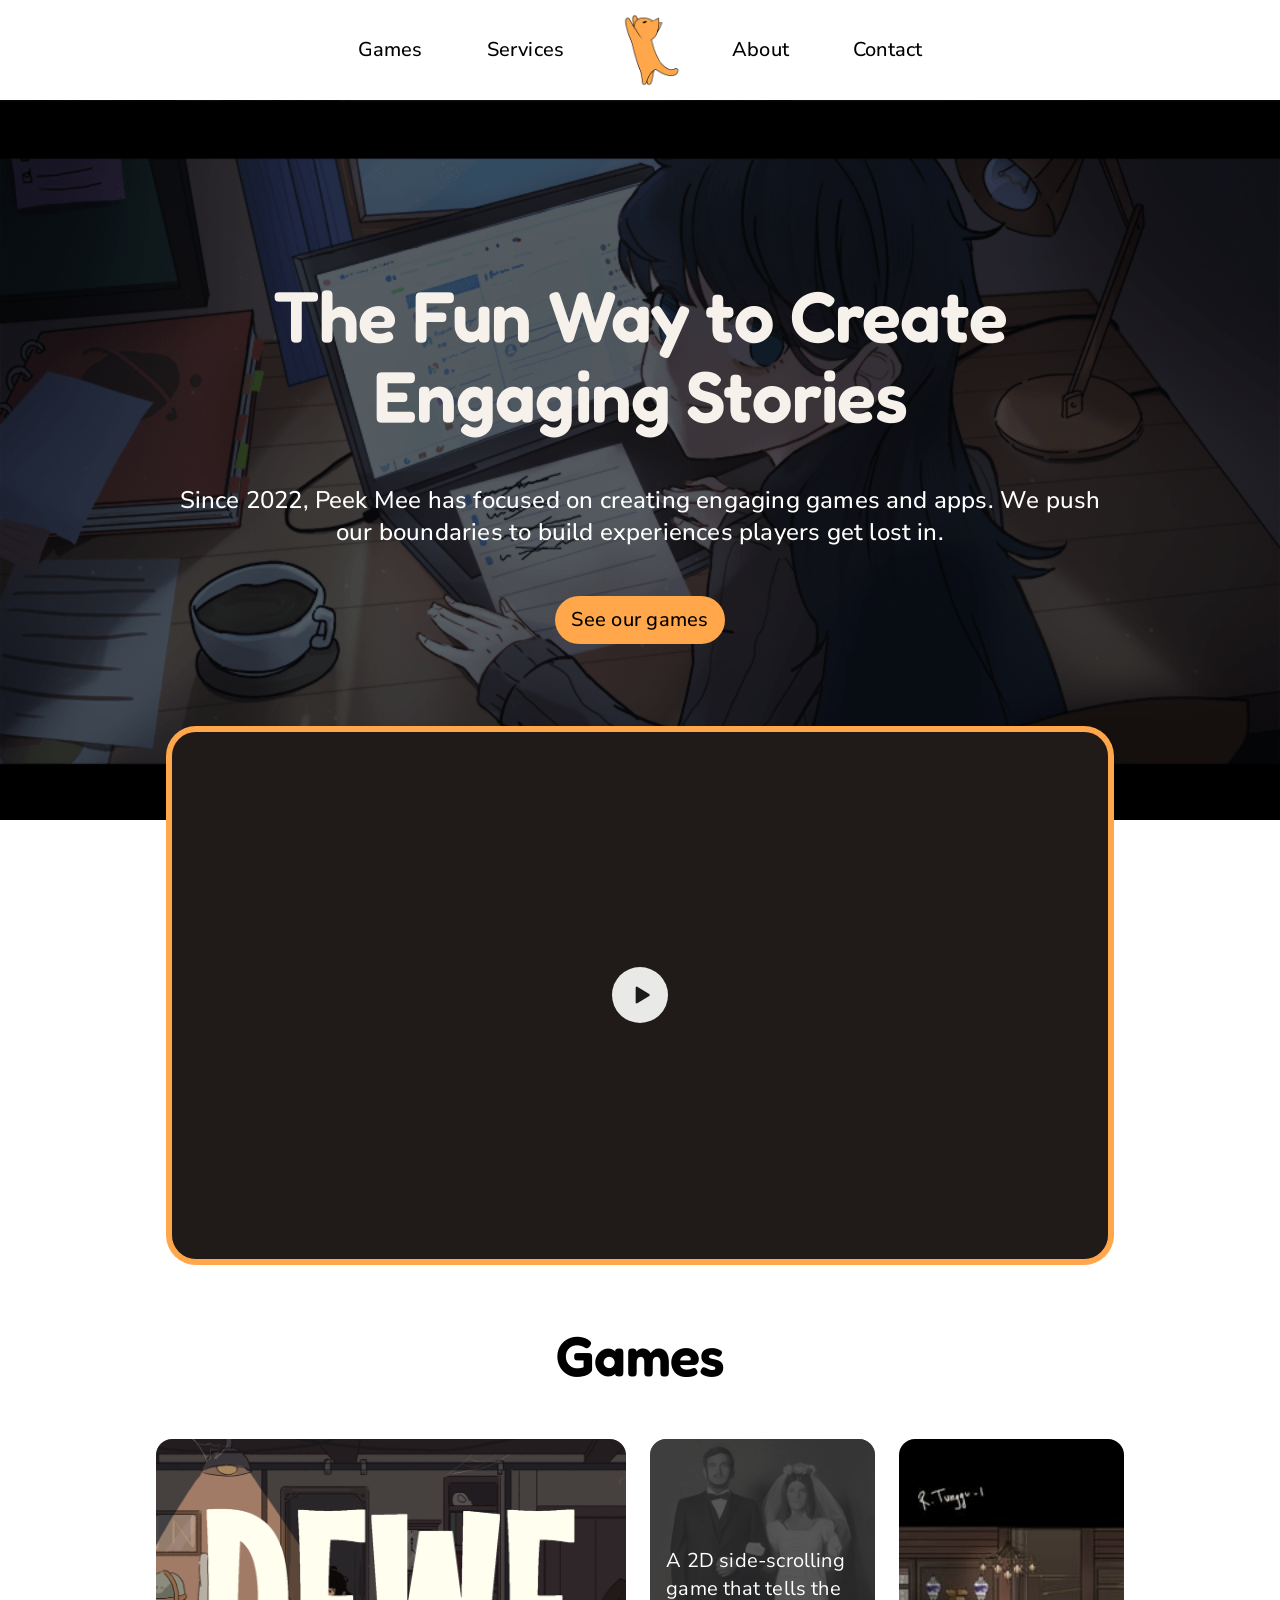
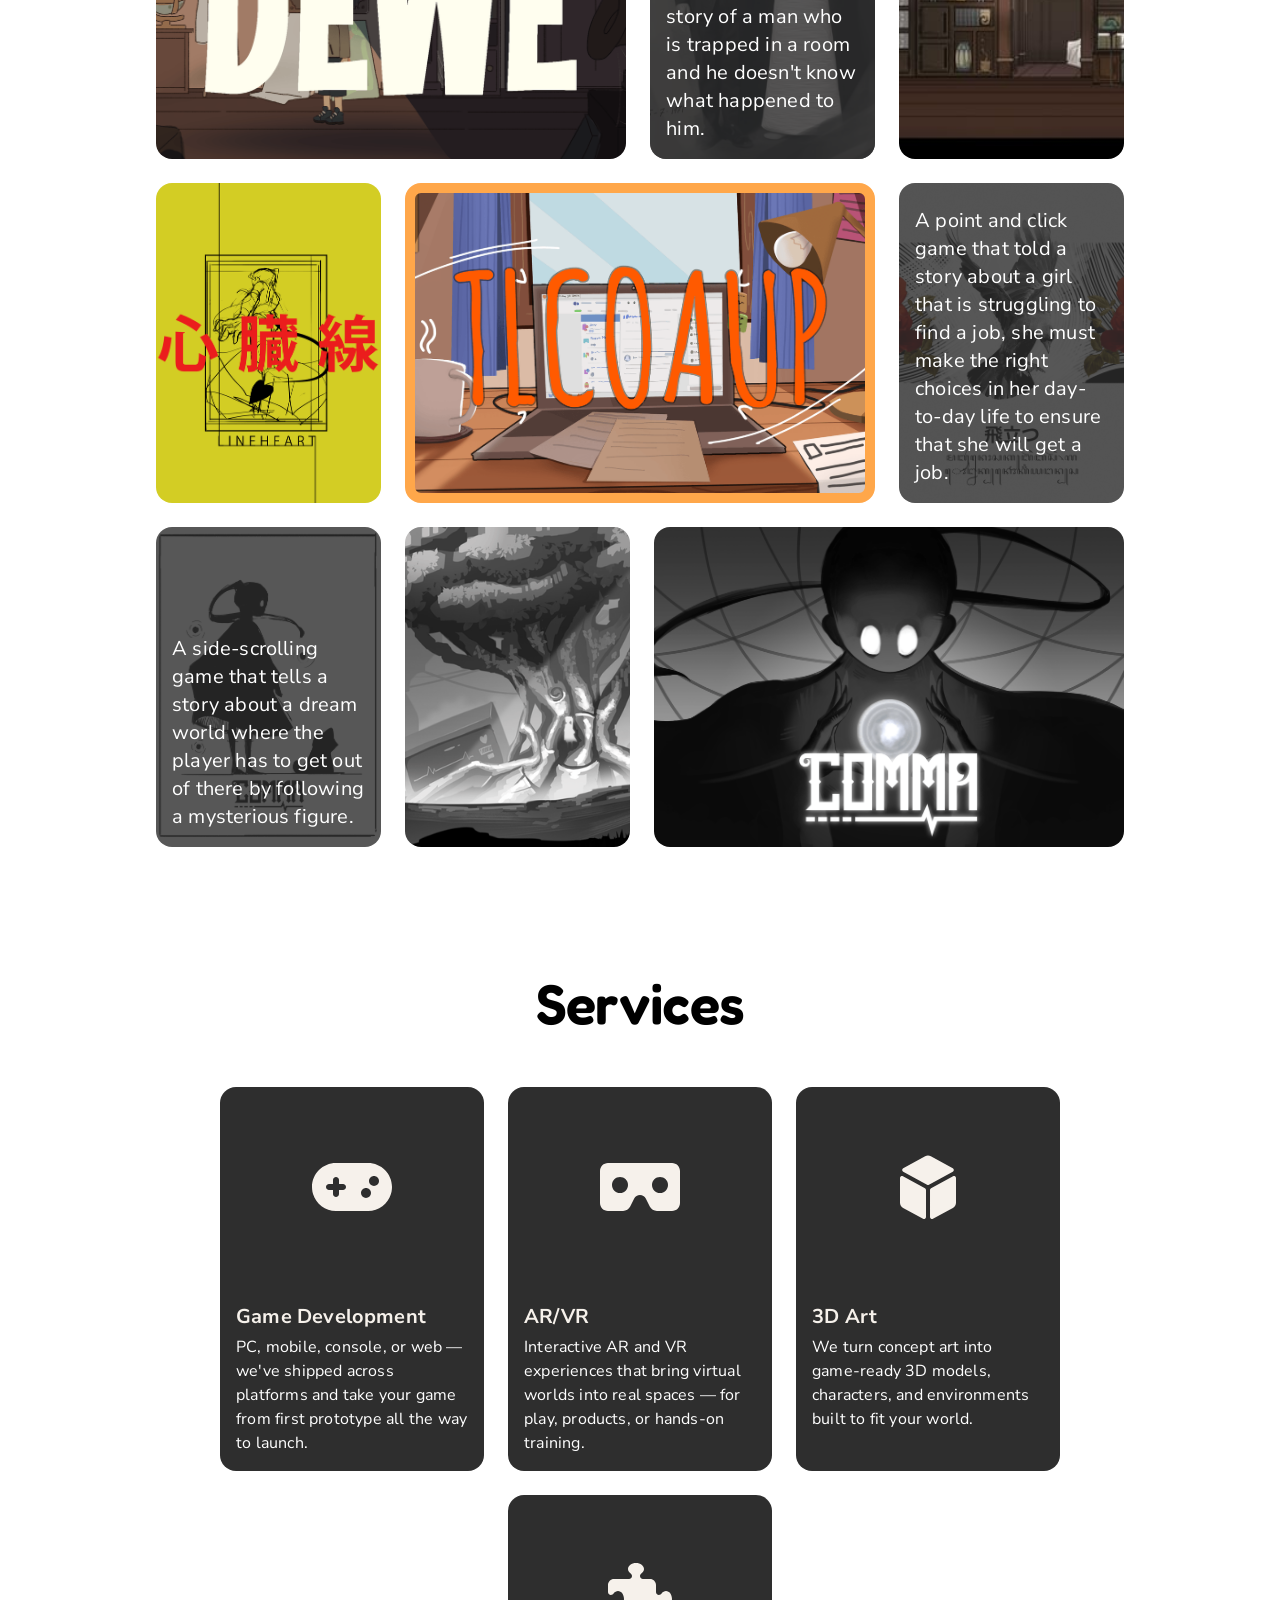
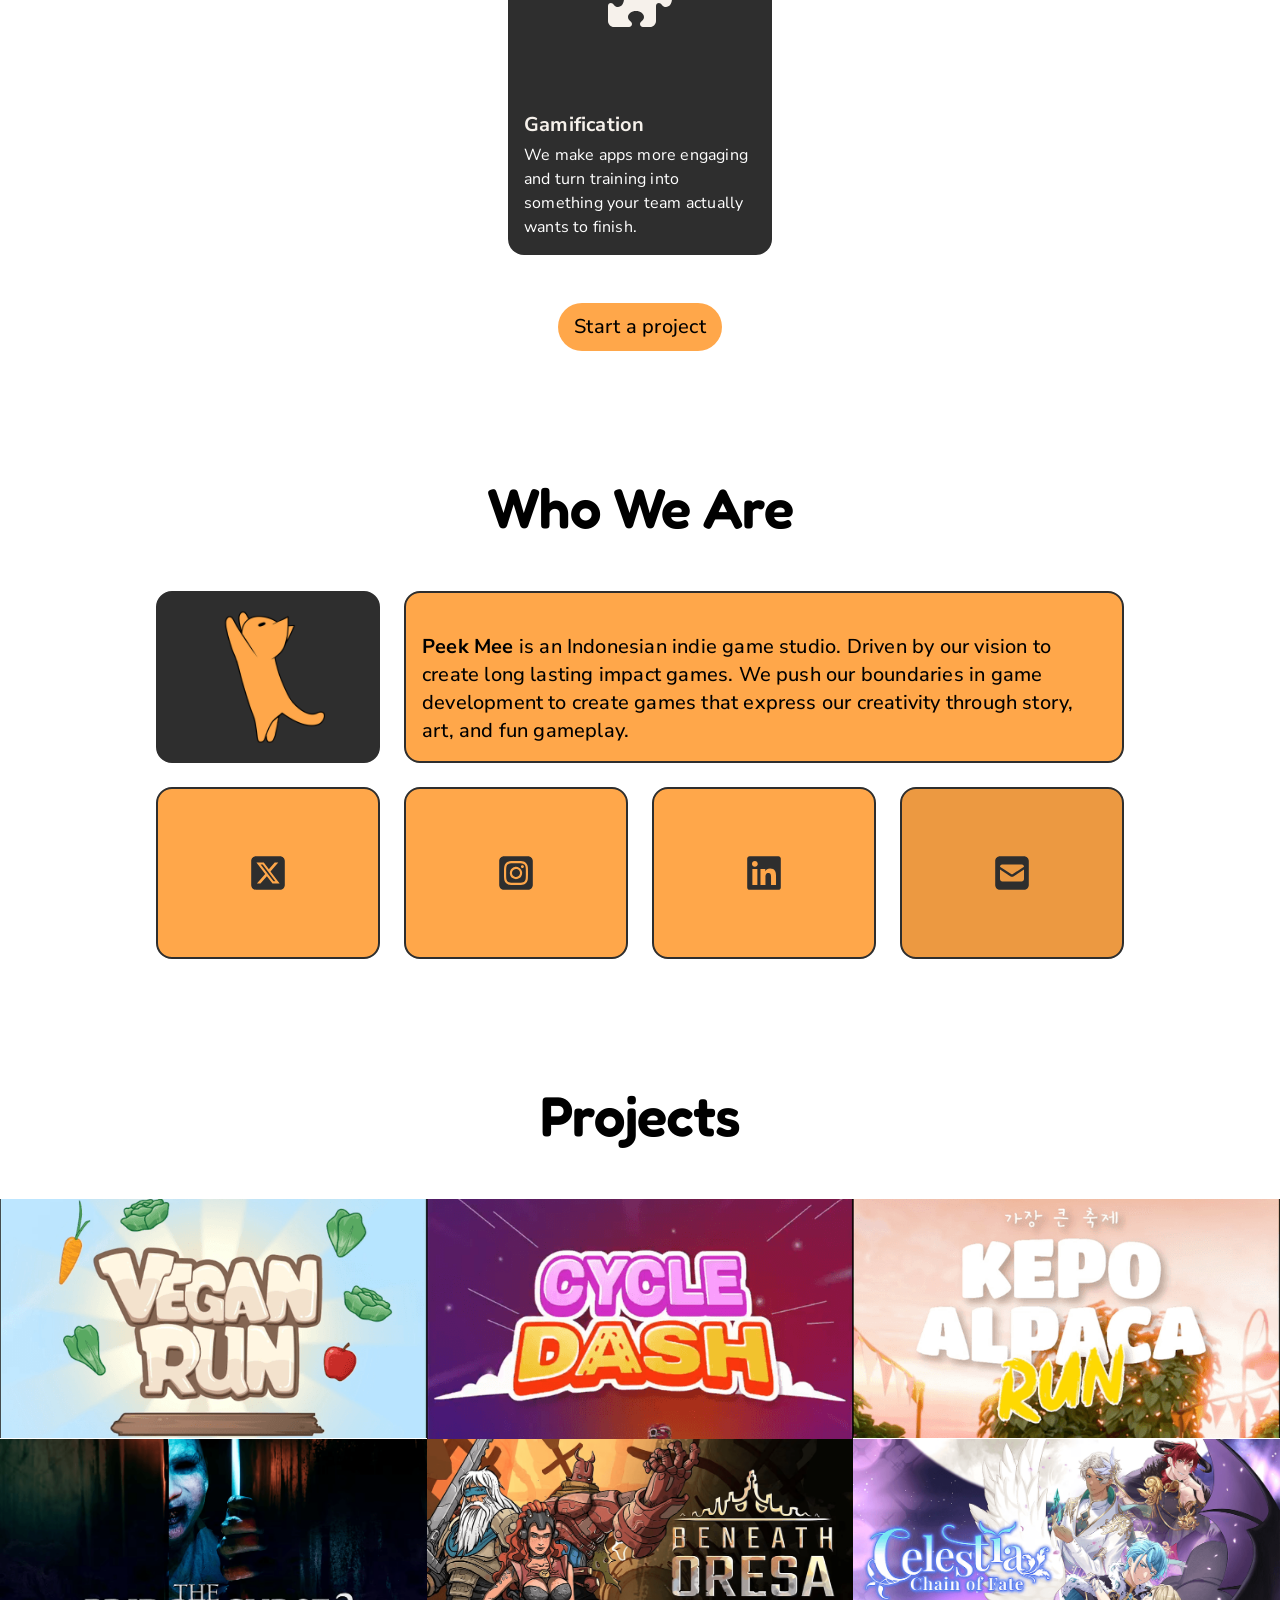
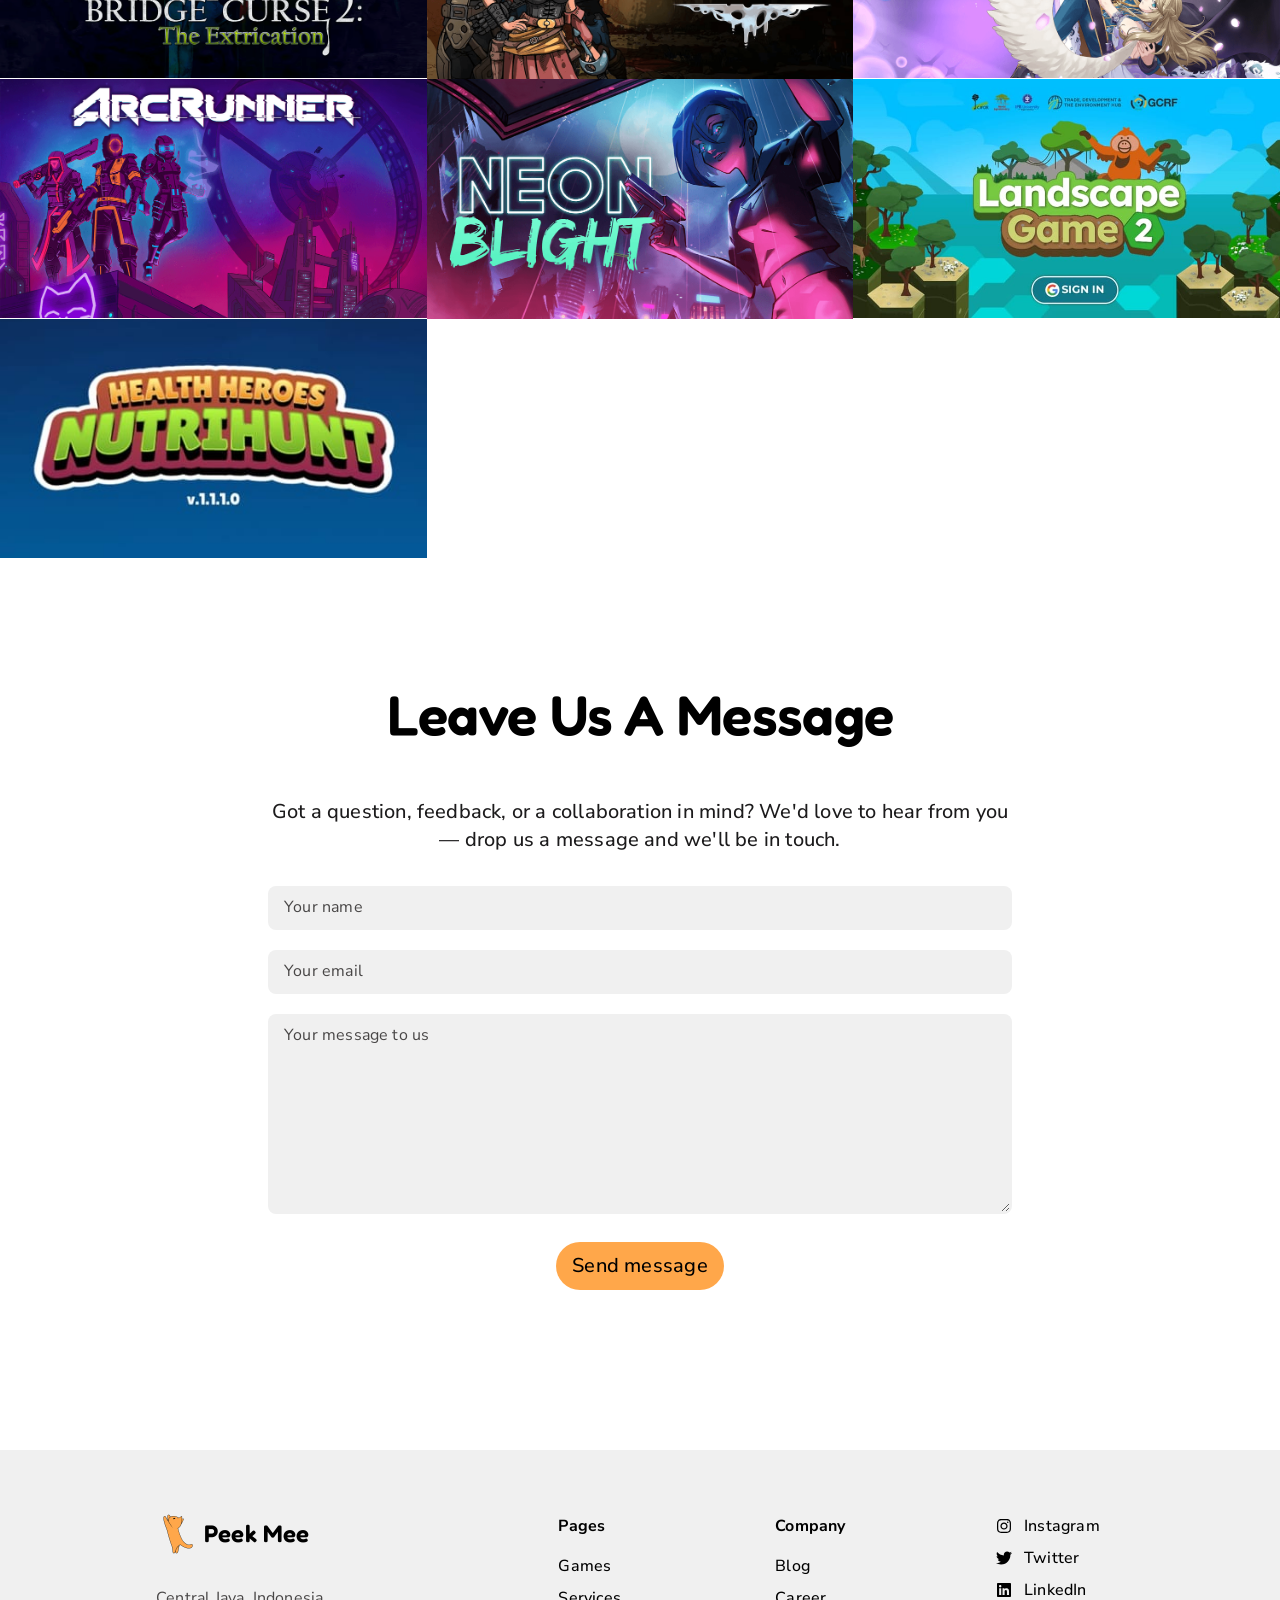
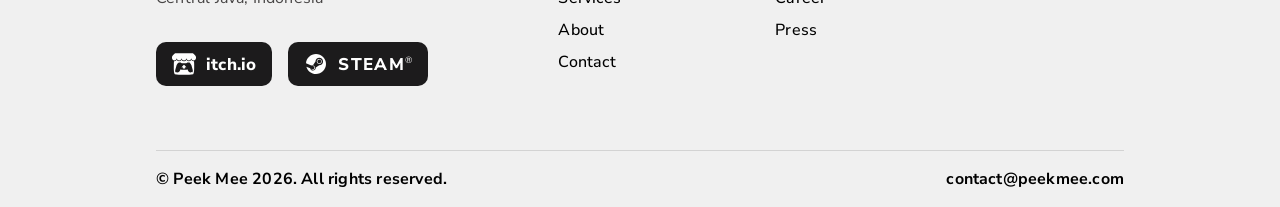
<file: index.html>
<!DOCTYPE html>
<html lang="en">
<head>
  <meta charset="UTF-8" />
  <meta name="viewport" content="width=device-width, initial-scale=1.0" />
  <title>Peek Mee — The Fun Way to Create Engaging Stories</title>
  <meta name="description" content="Peek Mee is an Indonesian indie game studio creating engaging games and apps — game development, AR/VR, 3D art, and gamification." />
  <link rel="icon" href="assets/logo.png" />
  <link rel="preconnect" href="https://fonts.googleapis.com" />
  <link rel="preconnect" href="https://fonts.gstatic.com" crossorigin />
  <link href="https://fonts.googleapis.com/css2?family=Fredoka:wght@400;500;600;700&family=Nunito+Sans:ital,opsz,wght@0,6..12,400;0,6..12,500;0,6..12,600;0,6..12,700&display=swap" rel="stylesheet" />
  <link rel="stylesheet" href="styles.css" />
</head>
<body id="top">

  <!-- ===================== NAV ===================== -->
  <header class="nav">
    <div class="nav__inner">
      <a href="#top" class="nav__logo-mobile" aria-label="Peek Mee home">
        <img src="assets/logo.png" alt="Peek Mee" />
      </a>

      <button class="nav__burger" aria-label="Open menu" aria-expanded="false" aria-controls="nav-menu">
        <span></span><span></span><span></span>
      </button>

      <nav class="nav__menu" id="nav-menu">
        <a href="#games" class="nav__link">Games</a>
        <a href="#services" class="nav__link">Services</a>
        <a href="#top" class="nav__logo" aria-label="Peek Mee home">
          <img src="assets/logo.png" alt="Peek Mee" />
        </a>
        <a href="#about" class="nav__link">About</a>
        <a href="#contact" class="nav__link">Contact</a>
        <button class="nav__close" aria-label="Close menu">
          <svg viewBox="0 0 24 24" aria-hidden="true"><path d="M19 6.41 17.59 5 12 10.59 6.41 5 5 6.41 10.59 12 5 17.59 6.41 19 12 13.41 17.59 19 19 17.59 13.41 12z"/></svg>
        </button>
      </nav>
    </div>
  </header>

  <main>
    <!-- ===================== HERO ===================== -->
    <section class="hero">
      <div class="hero__bg" aria-hidden="true"></div>
      <div class="hero__copy">
        <h1 class="hero__title">The Fun Way to Create Engaging Stories</h1>
        <p class="hero__sub">Since 2022, Peek Mee has focused on creating engaging games and apps. We push our boundaries to build experiences players get lost in.</p>
        <a href="#games" class="btn btn--primary">See our games</a>
      </div>
    </section>

    <!-- ===================== SHOWREEL =====================
         To use your own video, replace the value of data-video-id below with
         your YouTube video ID (the part after "watch?v=" or "youtu.be/").
         e.g. data-video-id="dQw4w9WgXcQ"  ← swap this one string. -->
    <div class="showreel-wrap">
      <div class="showreel" data-video-id="pw6u0ciM9TU">
        <button type="button" class="showreel__play" aria-label="Play showreel">
          <svg viewBox="0 0 24 24" aria-hidden="true"><path d="M8 5.14v13.72a1 1 0 0 0 1.5.86l11-6.86a1 1 0 0 0 0-1.72l-11-6.86A1 1 0 0 0 8 5.14z"/></svg>
        </button>
      </div>
    </div>

    <div class="container">
      <!-- ===================== GAMES ===================== -->
      <section class="section" id="games">
        <h2 class="section__title">Games</h2>
        <div class="games">
          <!-- Card 1: title | desc | photo -->
          <article class="game-card game-card--1">
            <div class="game-title" style="background-image:url('assets/game-dewe.png')"><h3 class="visually-hidden">DEWE</h3></div>
            <div class="game-desc">
              <div class="game-desc__bg" style="background-image:url('assets/game-r1-desc.jpg')"></div>
              <p>A 2D side-scrolling game that tells the story of a man who is trapped in a room and he doesn't know what happened to him.</p>
            </div>
            <div class="game-photo"><img src="assets/game-r1-img.jpg" alt="Game artwork" /></div>
          </article>

          <!-- Card 2: photo | title | desc -->
          <article class="game-card game-card--2">
            <div class="game-photo"><img src="assets/game-r2-img.png" alt="Game artwork" /></div>
            <div class="game-title game-title--accent" style="background-image:url('assets/game-ticoap.png')"><h3 class="visually-hidden">The Life Cycle of an Unemployed Person (TLCOAUP)</h3></div>
            <div class="game-desc">
              <div class="game-desc__bg" style="background-image:url('assets/game-r2-desc.png')"></div>
              <p>A point and click game that told a story about a girl that is struggling to find a job, she must make the right choices in her day-to-day life to ensure that she will get a job.</p>
            </div>
          </article>

          <!-- Card 3: desc | photo | title -->
          <article class="game-card game-card--3">
            <div class="game-desc">
              <div class="game-desc__bg" style="background-image:url('assets/game-r3-desc.png')"></div>
              <p>A side-scrolling game that tells a story about a dream world where the player has to get out of there by following a mysterious figure.</p>
            </div>
            <div class="game-photo"><img src="assets/game-r3-img.png" alt="Game artwork" /></div>
            <div class="game-title" style="background-image:url('assets/game-comma.png')"><h3 class="visually-hidden">Comma</h3></div>
          </article>
        </div>
      </section>

      <!-- ===================== SERVICES ===================== -->
      <section class="section" id="services">
        <h2 class="section__title">Services</h2>
        <div class="services">
          <article class="service-card">
            <div class="service-card__icon"><span class="ico" style="--ico:url('assets/icons/gamepad.svg')"></span></div>
            <div class="service-card__body">
              <h3>Game Development</h3>
              <p>PC, mobile, console, or web — we've shipped across platforms and take your game from first prototype all the way to launch.</p>
            </div>
          </article>
          <article class="service-card">
            <div class="service-card__icon"><span class="ico" style="--ico:url('assets/icons/vr.svg')"></span></div>
            <div class="service-card__body">
              <h3>AR/VR</h3>
              <p>Interactive AR and VR experiences that bring virtual worlds into real spaces — for play, products, or hands-on training.</p>
            </div>
          </article>
          <article class="service-card">
            <div class="service-card__icon"><span class="ico" style="--ico:url('assets/icons/dice.svg')"></span></div>
            <div class="service-card__body">
              <h3>3D Art</h3>
              <p>We turn concept art into game-ready 3D models, characters, and environments built to fit your world.</p>
            </div>
          </article>
          <article class="service-card">
            <div class="service-card__icon"><span class="ico" style="--ico:url('assets/icons/puzzle.svg')"></span></div>
            <div class="service-card__body">
              <h3>Gamification</h3>
              <p>We make apps more engaging and turn training into something your team actually wants to finish.</p>
            </div>
          </article>
        </div>
        <a href="#contact" class="btn btn--primary">Start a project</a>
      </section>

      <!-- ===================== WHO WE ARE ===================== -->
      <section class="section" id="about">
        <h2 class="section__title">Who We Are</h2>
        <div class="story">
          <div class="story__logo">
            <a href="#top" aria-label="Back to top">
              <img src="assets/logo.png" alt="Peek Mee logo" />
            </a>
          </div>
          <div class="story__cta">
            <p><strong>Peek Mee</strong> is an Indonesian indie game studio. Driven by our vision to create long lasting impact games. We push our boundaries in game development to create games that express our creativity through story, art, and fun gameplay.</p>
          </div>
          <a href="https://x.com/PeekMeeApp" target="_blank" rel="noopener" class="story__social" aria-label="X (Twitter)">
            <span class="ico" style="--ico:url('assets/icons/sq-x.svg')"></span>
          </a>
          <a href="https://www.instagram.com/peekmeeapp/" target="_blank" rel="noopener" class="story__social" aria-label="Instagram">
            <span class="ico" style="--ico:url('assets/icons/sq-instagram.svg')"></span>
          </a>
          <a href="https://www.linkedin.com/company/peek-mee" target="_blank" rel="noopener" class="story__social" aria-label="LinkedIn">
            <span class="ico" style="--ico:url('assets/icons/sq-linkedin.svg')"></span>
          </a>
          <a href="mailto:contact@peekmee.com" class="story__social story__social--alt" aria-label="Email">
            <span class="ico" style="--ico:url('assets/icons/sq-envelope.svg')"></span>
          </a>
        </div>
      </section>
    </div>

    <!-- ===================== PROJECTS ===================== -->
    <section class="section section--flush" id="projects">
      <h2 class="section__title">Projects</h2>
      <div class="projects">
        <!-- Portrait screenshots: object-position pins the crop to the title
             area of the artwork, matching the framing in the Figma cards. -->
        <div class="project"><img src="assets/project-01.png" alt="Project" style="object-position: 50% 9%" /></div>
        <div class="project"><img src="assets/project-02.png" alt="Project" style="object-position: 50% 20%" /></div>
        <div class="project"><img src="assets/project-03.png" alt="Project" style="object-position: 50% 4%" /></div>
        <div class="project"><img src="assets/project-04.png" alt="Project" /></div>
        <div class="project"><img src="assets/project-05.png" alt="Project" /></div>
        <div class="project"><img src="assets/project-06.png" alt="Project" /></div>
        <div class="project"><img src="assets/project-07.png" alt="Project" /></div>
        <div class="project"><img src="assets/project-08.png" alt="Project" /></div>
        <div class="project"><img src="assets/project-09.jpg" alt="Project" /></div>
        <div class="project"><img src="assets/project-10.jpg" alt="Project" style="object-position: 50% 32%" /></div>
      </div>
    </section>

    <!-- ===================== CONTACT FORM ===================== -->
    <section class="form-section" id="contact">
      <div class="form-section__text">
        <h2 class="section__title">Leave Us A Message</h2>
        <p>Got a question, feedback, or a collaboration in mind? We'd love to hear from you — drop us a message and we'll be in touch.</p>
      </div>
      <form class="contact-form" novalidate>
        <div class="field">
          <input type="text" name="name" id="f-name" placeholder=" " required />
          <label for="f-name">Your name</label>
          <span class="field__error" data-for="f-name"></span>
        </div>
        <div class="field">
          <input type="email" name="email" id="f-email" placeholder=" " required />
          <label for="f-email">Your email</label>
          <span class="field__error" data-for="f-email"></span>
        </div>
        <div class="field">
          <textarea name="message" id="f-message" placeholder=" " rows="6" required></textarea>
          <label for="f-message">Your message to us</label>
          <span class="field__error" data-for="f-message"></span>
        </div>
        <button type="submit" class="btn btn--primary">Send message</button>
        <p class="form-status" role="status" aria-live="polite"></p>
      </form>
    </section>
  </main>

  <!-- ===================== FOOTER ===================== -->
  <footer class="footer">
    <div class="footer__inner">
      <div class="footer__top">
        <div class="footer__brand">
          <div class="footer__logo">
            <a href="#top" aria-label="Back to top">
              <img src="assets/logo.png" alt="Peek Mee" />
            </a>
            <span>Peek Mee</span>
          </div>
          <p class="footer__addr">Central Java, Indonesia</p>
          <div class="footer__badges">
            <a href="https://peek-mee.itch.io/" class="store-badge" aria-label="itch.io">
              <span class="ico store-badge__ico" style="--ico:url('assets/icons/itchio.svg')"></span>
              <span class="store-badge__text">itch.io</span>
            </a>
            <a href="https://store.steampowered.com/search/?publisher=Peek%20Mee" class="store-badge" aria-label="Steam">
              <span class="ico store-badge__ico" style="--ico:url('assets/icons/steam.svg')"></span>
              <span class="store-badge__text store-badge__text--caps">Steam<sup>®</sup></span>
            </a>
          </div>
        </div>

        <div class="footer__cols">
          <nav class="footer__col">
            <h4>Pages</h4>
            <a href="#games">Games</a>
            <a href="#services">Services</a>
            <a href="#about">About</a>
            <a href="#contact">Contact</a>
          </nav>
          <nav class="footer__col">
            <h4>Company</h4>
            <a href="#">Blog</a>
            <a href="#">Career</a>
            <a href="https://press.peekmee.com" target="_blank" rel="noopener">Press</a>
          </nav>
          <nav class="footer__col">
            <a href="https://www.instagram.com/peekmeeapp/" target="_blank" rel="noopener"><span class="ico footer__ico" style="--ico:url('assets/icons/tw-instagram.svg')"></span>Instagram</a>
            <a href="https://x.com/PeekMeeApp" target="_blank" rel="noopener"><span class="ico footer__ico" style="--ico:url('assets/icons/tw-x.svg')"></span>Twitter</a>
            <a href="https://www.linkedin.com/company/peek-mee" target="_blank" rel="noopener"><span class="ico footer__ico" style="--ico:url('assets/icons/tw-linkedin.svg')"></span>LinkedIn</a>
          </nav>
        </div>
      </div>

      <hr class="footer__divider" />

      <div class="footer__copy">
        <span>© Peek Mee <span id="copyright-year">2026</span>. All rights reserved.</span>
        <a href="mailto:contact@peekmee.com">contact@peekmee.com</a>
      </div>
    </div>
  </footer>

  <script src="script.js"></script>
</body>
</html>
</file>
<file: styles.css>
/* ==========================================================================
   Peek Mee — Landing page
   Design tokens from Figma (Peek Mee Web)
   ========================================================================== */
:root {
  --orange: #ffa74a;
  --orange-dark: #ec9941;
  --neutral-0: #000000;
  --neutral-10: #1c1b1c;
  --neutral-20: #2e2e2e;
  --neutral-30: #484646;
  --neutral-90: #f0f0f0;
  --neutral-100: #ffffff;
  --cream: #f6f1eb;

  --font-body: "Nunito Sans", system-ui, -apple-system, "Segoe UI", Roboto, sans-serif;
  --font-display: "Fredoka", "Nunito Sans", system-ui, sans-serif;

  --content: 1128px;        /* inner content width on desktop */
  --pad: 156px;             /* side padding on desktop */
  --radius-card: 16px;
  --radius-pill: 32px;
}

/* ---------- Reset ---------- */
*, *::before, *::after { box-sizing: border-box; }
* { margin: 0; padding: 0; }
html { scroll-behavior: smooth; scroll-padding-top: 116px; }
body {
  font-family: var(--font-body);
  background: var(--neutral-100);
  color: var(--neutral-10);
  line-height: 1.4;
  letter-spacing: 0.012em;
  -webkit-font-smoothing: antialiased;
  overflow-x: hidden;
}
img { display: block; max-width: 100%; }
a { text-decoration: none; color: inherit; }
button { font-family: inherit; cursor: pointer; border: none; background: none; }

/* ---------- Reusable icon (recolored SVG via mask) ---------- */
.ico {
  display: inline-block;
  width: 100%; height: 100%;
  background-color: currentColor;
  -webkit-mask: var(--ico) center / contain no-repeat;
  mask: var(--ico) center / contain no-repeat;
}

/* ---------- Buttons ---------- */
.btn {
  display: inline-flex;
  align-items: center;
  justify-content: center;
  gap: 8px;
  padding: 10px 16px;
  border-radius: var(--radius-pill);
  font-weight: 500;
  font-size: 20px;
  line-height: 28px;
  letter-spacing: 0.012em;
  transition: transform .15s ease, box-shadow .15s ease, background-color .15s ease;
}
.btn--primary {
  background: var(--orange);
  color: var(--neutral-0);
  gap: 0;
}
/* Bold arrow (Figma line-md:arrow-small-right) that slides in on hover.
   Collapsed to zero width at rest so the label sits centred, then expands
   with a small gap when hovered. */
.btn--primary::after {
  content: "";
  display: inline-block;
  width: 0;
  height: 22px;
  margin-left: 0;
  opacity: 0;
  background: url("data:image/svg+xml,%3Csvg xmlns='http://www.w3.org/2000/svg' width='24' height='24' viewBox='0 0 24 24' fill='none' stroke='%23000' stroke-width='2.5' stroke-linecap='round' stroke-linejoin='round'%3E%3Cpath d='M5 12h13'/%3E%3Cpath d='M12.5 6.5 18 12l-5.5 5.5'/%3E%3C/svg%3E") no-repeat center / 22px 22px;
  transform: translateX(-6px);
  transition: width .2s ease, margin-left .2s ease, opacity .2s ease, transform .2s ease;
}
.btn--primary:hover {
  background: #f38f25;
}
.btn--primary:hover::after {
  width: 22px;
  margin-left: .4em;
  opacity: 1;
  transform: translateX(0);
}
.btn--primary:active { transform: translateY(1px); }

@media (prefers-reduced-motion: reduce) {
  .btn--primary::after { transition: none; }
}

/* ---------- Section scaffolding ---------- */
.container {
  width: 100%;
  max-width: calc(var(--content) + var(--pad) * 2);
  margin: 0 auto;
  padding-inline: var(--pad);
}
.section {
  display: flex;
  flex-direction: column;
  align-items: center;
  gap: 48px;
  padding-block: 60px;
}
.section--flush { padding-inline: 0; }
.section__title {
  font-family: var(--font-display);
  font-weight: 600;
  font-size: 56px;
  line-height: 72px;
  letter-spacing: -0.012em;
  color: var(--neutral-0);
  text-align: center;
}

/* ==========================================================================
   NAV
   ========================================================================== */
.nav {
  position: sticky;
  top: 0;
  z-index: 100;
  background: var(--neutral-100);
  box-shadow: 0 1px 0 rgba(0,0,0,.05);
}
.nav__inner {
  height: 100px;
  display: flex;
  align-items: center;
  justify-content: center;
  padding: 16px 24px;
}
.nav__menu {
  display: flex;
  align-items: center;
  gap: 32px;
}
.nav__link {
  padding: 10px 16px;
  border-radius: var(--radius-pill);
  font-weight: 500;
  font-size: 20px;
  line-height: 28px;
  color: var(--neutral-0);
  position: relative;
}
.nav__link::after {
  content: "";
  position: absolute;
  left: 16px; right: 16px; bottom: 6px;
  height: 2px;
  background: var(--orange);
  transform: scaleX(0);
  transform-origin: left;
  transition: transform .2s ease;
}
.nav__link:hover::after,
.nav__link.active::after { transform: scaleX(1); }
.nav__logo { width: 72px; height: 72px; display: grid; place-items: center; }
.nav__logo img { width: 72px; height: 72px; object-fit: contain; }
.nav__burger, .nav__logo-mobile, .nav__close { display: none; }

/* ==========================================================================
   HERO
   ========================================================================== */
.hero {
  position: relative;
  min-height: 720px;
  display: flex;
  align-items: center;
  justify-content: center;
  padding: 120px 24px;
  overflow: hidden;
}
.hero__bg {
  position: absolute;
  inset: 0;
  background: url("assets/hero.png") center / cover no-repeat;
}
.hero__bg::after {
  content: "";
  position: absolute;
  inset: 0;
  background: rgba(0,0,0,.6);
}
.hero__copy {
  position: relative;
  width: 936px;
  max-width: 100%;
  display: flex;
  flex-direction: column;
  align-items: center;
  gap: 48px;
  text-align: center;
}
.hero__title {
  font-family: var(--font-display);
  font-weight: 600;
  font-size: 72px;
  line-height: 80px;
  letter-spacing: -0.012em;
  color: var(--cream);
}
.hero__sub {
  font-weight: 500;
  font-size: 24px;
  line-height: 32px;
  color: var(--neutral-100);
}

/* ==========================================================================
   SHOWREEL
   ========================================================================== */
.showreel-wrap {
  display: flex;
  justify-content: center;
  padding-inline: 24px;
}
.showreel {
  position: relative;
  width: 936px;
  max-width: 100%;
  /* Exact 16:9 so the embedded video fills the frame with no black bars.
     The orange ring is a box-shadow (not a border) so it doesn't eat into
     the 16:9 area — a border would leave the video pillarboxed. */
  aspect-ratio: 16 / 9;
  margin-top: -88px;
  box-shadow: 0 0 0 6px var(--orange);
  border-radius: 24px;
  overflow: hidden;
  display: grid;
  place-items: center;
  cursor: pointer;
  background: #2a2320 center / cover no-repeat; /* poster set by JS from video thumbnail */
}
.showreel::after { /* darkening overlay over the poster */
  content: "";
  position: absolute;
  inset: 0;
  background: rgba(0,0,0,.25);
  transition: background .2s ease;
  pointer-events: none;
}
.showreel:hover::after { background: rgba(0,0,0,.4); }
.showreel__play {
  position: relative;
  z-index: 1;
  width: 56px; height: 56px;
  border-radius: 50%;
  background: rgba(255,255,255,.9);
  display: grid;
  place-items: center;
  transition: transform .2s ease, background .2s ease;
}
.showreel:hover .showreel__play { transform: scale(1.1); background: #fff; }
.showreel__play svg { width: 26px; height: 26px; fill: var(--neutral-10); }

/* When the embed is active, the iframe fills the frame and the facade hides */
.showreel iframe,
.showreel video {
  position: absolute;
  inset: 0;
  width: 100%;
  height: 100%;
  border: 0;
}
.showreel.playing { cursor: default; background-image: none; background-color: #000; }
.showreel.playing iframe {
  /* The showreel upload has thin black pillars baked into the footage, so
     overscan the player slightly and let the frame crop them off. Anchored
     to the bottom edge to keep the player controls fully visible. */
  transform: scale(1.04);
  transform-origin: 50% 100%;
}
.showreel.playing::after { display: none; }
.showreel.playing .showreel__play { display: none; }

/* ==========================================================================
   GAMES (mosaic)
   ========================================================================== */
.games {
  display: flex;
  flex-direction: column;
  gap: 24px;
  width: 100%;
}
.game-card {
  display: grid;
  gap: 24px;
  height: 320px;
}
.game-card--1 { grid-template-columns: 552fr 264fr 264fr; grid-template-areas: "title desc photo"; }
.game-card--2 { grid-template-columns: 264fr 552fr 264fr; grid-template-areas: "photo title desc"; }
.game-card--3 { grid-template-columns: 264fr 264fr 552fr; grid-template-areas: "desc photo title"; }

/* Screen-reader-only text: hidden visually, still read by AT and indexed by search engines */
.visually-hidden {
  position: absolute;
  width: 1px; height: 1px;
  padding: 0; margin: -1px;
  overflow: hidden;
  clip: rect(0 0 0 0);
  clip-path: inset(50%);
  white-space: nowrap;
  border: 0;
}

.game-title { grid-area: title; }
.game-photo { grid-area: photo; }
.game-desc  { grid-area: desc; }

.game-title {
  border-radius: var(--radius-card);
  background-size: cover;
  background-position: center;
  background-repeat: no-repeat;
  background-color: var(--neutral-20);
}
.game-title--accent { border: 10px solid var(--orange); }

.game-photo {
  border-radius: var(--radius-card);
  overflow: hidden;
}
.game-photo img { width: 100%; height: 100%; object-fit: cover; }

.game-desc {
  position: relative;
  border-radius: var(--radius-card);
  overflow: hidden;
  display: flex;
  align-items: flex-end;
  padding: 16px;
}
.game-desc__bg {
  position: absolute;
  inset: 0;
  background-size: cover;
  background-position: center;
}
.game-desc__bg::after {
  content: "";
  position: absolute;
  inset: 0;
  background: rgba(46,46,46,.8);
}
.game-desc p {
  position: relative;
  color: var(--neutral-100);
  font-size: 20px;
  line-height: 28px;
}

/* ==========================================================================
   SERVICES
   ========================================================================== */
.services {
  display: flex;
  flex-wrap: wrap;
  gap: 24px;
  justify-content: center;
  width: 100%;
}
.service-card {
  width: 264px;
  background: var(--neutral-20);
  border-radius: var(--radius-card);
  overflow: hidden;
  display: flex;
  flex-direction: column;
}
.service-card__icon {
  height: 200px;
  display: grid;
  place-items: center;
  color: var(--cream);
}
.service-card__icon .ico { width: 80px; height: 80px; }
.service-card__body { padding: 16px; display: flex; flex-direction: column; gap: 4px; }
.service-card__body h3 {
  font-weight: 700;
  font-size: 20px;
  line-height: 28px;
  color: var(--cream);
}
.service-card__body p {
  font-weight: 400;
  font-size: 16px;
  line-height: 24px;
  color: var(--neutral-100);
}

/* ==========================================================================
   WHO WE ARE
   ========================================================================== */
.story {
  width: 100%;
  display: grid;
  grid-template-columns: repeat(4, 1fr);
  grid-auto-rows: 1fr;
  gap: 24px;
  aspect-ratio: 1128 / 400;
}
.story > * {
  border: 2px solid var(--neutral-20);
  border-radius: var(--radius-card);
}
.story__logo {
  background: var(--neutral-20);
  display: grid;
  place-items: center;
  padding: 16px;
}
.story__logo a, .footer__logo a { display: flex; }
.story__logo img { width: 136px; height: 136px; object-fit: contain; }
.story__cta {
  grid-column: 2 / 5;
  background: var(--orange);
  display: flex;
  align-items: flex-end;
  padding: 16px;
}
.story__cta p {
  font-weight: 500;
  font-size: 20px;
  line-height: 28px;
  color: var(--neutral-0);
}
.story__cta strong { font-weight: 700; }
.story__social {
  background: var(--orange);
  display: grid;
  place-items: center;
  color: var(--neutral-20);
  transition: background .15s ease, transform .15s ease;
}
.story__social .ico { width: 48px; height: 48px; }
.story__social--alt { background: var(--orange-dark); }
.story__social:hover { background: var(--orange-dark); transform: translateY(-3px); }
.story__social--alt:hover { background: #e08d34; }

/* ==========================================================================
   PROJECTS
   ========================================================================== */
.projects {
  display: grid;
  grid-template-columns: repeat(3, 1fr);
  width: 100%;
}
.project {
  aspect-ratio: 480 / 270;
  overflow: hidden;
}
.project img {
  width: 100%; height: 100%;
  object-fit: cover;
  transition: transform .4s ease;
}
.project:hover img { transform: scale(1.06); }

/* ==========================================================================
   CONTACT FORM
   ========================================================================== */
.form-section {
  background: var(--neutral-100);
  display: flex;
  flex-direction: column;
  align-items: center;
  gap: 32px;
  padding: 60px 24px 120px;
}
.form-section__text {
  width: 744px;
  max-width: 100%;
  text-align: center;
  display: flex;
  flex-direction: column;
  gap: 48px;
}
.form-section__text p {
  font-weight: 500;
  font-size: 20px;
  line-height: 28px;
  color: var(--neutral-10);
}
.contact-form {
  width: 744px;
  max-width: 100%;
  display: flex;
  flex-direction: column;
  gap: 16px;
}
.field { position: relative; display: flex; flex-direction: column; }

/* Floating label: rests inside the field like a placeholder, then floats up
   onto the top border when the field is focused or has content. */
.field label {
  position: absolute;
  left: 12px;
  top: 9px;
  padding: 0 4px;
  font-size: 16px;
  line-height: 24px;
  color: var(--neutral-30);
  background: transparent;
  pointer-events: none;
  transform-origin: left center;
  transition: transform .15s ease, color .15s ease;
}
/* Floated: the label straddles the top stroke. A split background — page colour
   on the top half, field colour on the bottom half — blends seamlessly on both
   sides and masks only the border line, so the stroke reads as cleanly notched
   with no visible box. */
.field input:focus ~ label,
.field input:not(:placeholder-shown) ~ label,
.field textarea:focus ~ label,
.field textarea:not(:placeholder-shown) ~ label {
  transform: translateY(-21px) scale(.8);
  background: linear-gradient(to bottom, var(--neutral-100) 50%, var(--neutral-90) 50%);
}
/* Match the notch to the field's red fill while it's in an error state. */
.field input.invalid:focus ~ label,
.field input.invalid:not(:placeholder-shown) ~ label,
.field textarea.invalid:focus ~ label,
.field textarea.invalid:not(:placeholder-shown) ~ label {
  background: linear-gradient(to bottom, var(--neutral-100) 50%, #fff2f2 50%);
}
.field input:focus ~ label,
.field textarea:focus ~ label { color: var(--orange); }

.contact-form input,
.contact-form textarea {
  width: 100%;
  background: var(--neutral-90);
  border: 2px solid transparent;
  border-radius: 8px;
  padding: 8px 16px;
  font-family: inherit;
  font-size: 16px;
  line-height: 24px;
  color: var(--neutral-10);
  letter-spacing: 0.012em;
  transition: border-color .15s ease, box-shadow .15s ease;
}
.contact-form textarea { min-height: 200px; resize: vertical; }
.contact-form input::placeholder,
.contact-form textarea::placeholder { color: var(--neutral-30); }
.contact-form input:focus,
.contact-form textarea:focus {
  outline: none;
  border-color: var(--orange);
}
.contact-form input.invalid,
.contact-form textarea.invalid { border: 1px solid #e5484d; background: #fff2f2; }
.field__error {
  color: #e5484d;
  font-size: 13px;
  line-height: 18px;
  margin-top: 4px;
  min-height: 0;
}
.contact-form .btn { align-self: center; margin-top: 8px; }
.form-status { font-size: 16px; font-weight: 600; text-align: center; min-height: 24px; }
.form-status.ok { color: #2e7d32; }
.form-status.error { color: #c62828; }

/* ==========================================================================
   404 — Page Not Found
   ========================================================================== */
.error404 {
  display: flex;
  align-items: center;
  justify-content: center;
  min-height: 720px;
  padding: 120px 24px;
}
.error404__inner {
  width: 936px;
  max-width: 100%;
  display: flex;
  flex-direction: column;
  align-items: center;
  gap: 80px;
  text-align: center;
}
.error404__art {
  width: 600px;
  max-width: 100%;
  aspect-ratio: 600 / 400;
}
.error404__art img {
  width: 100%;
  height: 100%;
  object-fit: contain;
}
.error404__title {
  font-family: var(--font-display);
  font-weight: 600;
  font-size: 48px;
  line-height: 64px;
  letter-spacing: -0.012em;
  color: var(--neutral-0);
}

/* ==========================================================================
   FOOTER
   ========================================================================== */
.footer { background: var(--neutral-90); }
.footer__inner {
  max-width: calc(var(--content) + var(--pad) * 2);
  margin: 0 auto;
  padding-inline: var(--pad);
}
.footer__top {
  display: flex;
  justify-content: space-between;
  flex-wrap: wrap;
  gap: 48px;
  padding-block: 64px;
}
.footer__brand { flex: 0 0 auto; width: 288px; display: flex; flex-direction: column; gap: 32px; }
.footer__logo { display: flex; align-items: center; gap: 8px; }
.footer__logo img { width: 40px; height: 40px; object-fit: contain; }
.footer__logo span { font-family: var(--font-display); font-weight: 600; font-size: 24px; line-height: 32px; color: var(--neutral-0); }
.footer__addr { font-size: 16px; line-height: 24px; color: var(--neutral-30); }
.footer__badges { display: flex; gap: 16px; flex-wrap: wrap; }
.store-badge {
  display: inline-flex;
  align-items: center;
  gap: 10px;
  height: 44px;
  padding: 0 16px;
  border-radius: 10px;
  background: var(--neutral-10);
  color: #fff;
  transition: transform .15s ease, background .15s ease;
}
.store-badge:hover { transform: translateY(-2px); background: #000; }
.store-badge__ico { width: 24px; height: 24px; flex: 0 0 auto; }
.store-badge__text { font-weight: 800; font-size: 17px; line-height: 1; }
.store-badge__text--caps { text-transform: uppercase; letter-spacing: 0.08em; }
.store-badge__text sup { font-size: 9px; font-weight: 400; letter-spacing: 0; }

.footer__cols { display: flex; gap: clamp(32px, 6vw, 80px); }
.footer__col { display: flex; flex-direction: column; gap: 8px; min-width: 140px; }
.footer__col h4 {
  font-weight: 700;
  font-size: 16px;
  line-height: 24px;
  color: var(--neutral-0);
  padding: 0 8px 8px;
}
.footer__col a {
  display: inline-flex;
  align-items: center;
  gap: 8px;
  padding: 0 8px;
  font-weight: 500;
  font-size: 16px;
  line-height: 24px;
  color: var(--neutral-0);
  width: max-content;
  transition: color .15s ease;
}
.footer__col a:hover { color: var(--orange-dark); }
.footer__ico { width: 24px; height: 24px; color: var(--neutral-0); flex: 0 0 auto; }

.footer__divider { border: none; border-top: 1px solid rgba(0,0,0,.12); }
.footer__copy {
  display: flex;
  justify-content: space-between;
  gap: 16px;
  padding-block: 16px;
  font-weight: 700;
  font-size: 16px;
  line-height: 24px;
  color: var(--neutral-0);
}
.footer__copy a:hover { color: var(--orange-dark); }

/* ==========================================================================
   RESPONSIVE  —  Tablet (matches Figma 840px frame)
   ========================================================================== */
@media (max-width: 1080px) {
  :root { --pad: 24px; --content: 792px; }
  html { scroll-padding-top: 108px; }

  .section__title { font-size: 48px; line-height: 60px; }
  .hero__title { font-size: 56px; line-height: 64px; }

  /* Games reflow: big title on top, then photo + desc side by side */
  .game-card { height: auto; }
  .game-card--1, .game-card--2, .game-card--3 {
    grid-template-columns: 1fr 1fr;
    grid-template-areas:
      "title title"
      "photo desc";
  }
  .game-title { aspect-ratio: 792 / 400; }
  .game-photo, .game-desc { aspect-ratio: 384 / 320; }

  /* Services: 2 across */
  .services { max-width: 552px; }

  /* Projects: 2 across */
  .projects { grid-template-columns: repeat(2, 1fr); }

  /* 404 */
  .error404__art { width: 440px; }
  .error404__title { font-size: 40px; line-height: 52px; }
}

/* ==========================================================================
   RESPONSIVE  —  Mobile (matches Figma 412px frame)
   ========================================================================== */
@media (max-width: 620px) {
  :root { --pad: 16px; }
  html { scroll-padding-top: 116px; }

  /* NAV → logo left + burger right (Figma mobile) */
  .nav__inner { height: 100px; justify-content: space-between; padding: 16px; }

  .nav__logo-mobile { display: block; }
  .nav__logo-mobile img { width: 64px; height: 64px; object-fit: contain; }

  .nav__burger {
    display: flex;
    flex-direction: column;
    justify-content: center;
    gap: 5px;
    width: 48px; height: 48px;
    padding: 8px;
  }
  .nav__burger span {
    display: block;
    width: 26px; height: 3px;
    margin-inline: auto;
    background: var(--orange);
    border-radius: 2px;
  }

  /* Open menu → full-screen white panel: logo, links, close button */
  .nav__menu {
    position: fixed;
    inset: 0;
    z-index: 30;
    flex-direction: column;
    align-items: center;
    justify-content: flex-start;
    gap: 32px;
    background: var(--neutral-100);
    padding: 28px 16px 48px;
    overflow-y: auto;
    transform: translateY(-100%);
    visibility: hidden;
    transition: transform .3s ease, visibility 0s linear .3s;
  }
  .nav.open .nav__menu {
    transform: translateY(0);
    visibility: visible;
    transition: transform .3s ease, visibility 0s;
  }
  .nav__logo { display: grid; order: -1; width: 64px; height: 64px; }
  .nav__logo img { width: 64px; height: 64px; }
  .nav__link { font-size: 20px; line-height: 28px; padding: 10px 16px; }
  .nav__link::after { display: none; }
  .nav__close { display: grid; place-items: center; width: 48px; height: 48px; padding: 8px; }
  .nav__close svg { width: 32px; height: 32px; fill: var(--orange); }

  .section { gap: 32px; padding-block: 40px; }
  .section__title { font-size: 32px; line-height: 40px; }
  .hero { min-height: 620px; padding: 80px 16px; }
  .hero__title { font-size: 34px; line-height: 42px; }
  .hero__sub { font-size: 18px; line-height: 26px; }
  .btn { font-size: 18px; }

  .showreel { margin-top: -64px; }

  /* Games: title image + description only (photo hidden), stacked */
  .game-card--1, .game-card--2, .game-card--3 {
    grid-template-columns: 1fr;
    grid-template-areas: "title" "desc";
    gap: 16px;
  }
  .game-title { aspect-ratio: 380 / 220; }
  .game-photo { display: none; }
  .game-desc { aspect-ratio: auto; min-height: 120px; }

  /* Services: single column */
  .services { max-width: 320px; }

  /* Who we are: logo + text full width, socials 2×2 (Figma: 182×80 cards, 16px gaps) */
  .story {
    grid-template-columns: repeat(2, 1fr);
    grid-auto-rows: auto;
    gap: 16px;
    aspect-ratio: auto;
  }
  .story__logo { grid-column: 1 / 3; aspect-ratio: 380 / 214; }
  .story__logo img { width: 136px; height: 136px; }
  .story__cta { grid-column: 1 / 3; }
  .story__cta p { font-size: 16px; line-height: 24px; }
  .story__social { aspect-ratio: 182 / 80; }

  /* Projects: single column */
  .projects { grid-template-columns: 1fr; }

  .form-section { padding: 40px 16px 64px; }
  .form-section__text { gap: 24px; }
  .form-section__text p { font-size: 16px; line-height: 24px; }

  /* Footer stacks */
  .footer__top { flex-direction: column; gap: 40px; padding-block: 48px; }
  .footer__brand { width: 100%; }
  .footer__cols { gap: 24px; flex-wrap: wrap; }
  .footer__col { width: 45%; min-width: 140px; }
  .footer__copy { flex-direction: column; gap: 8px; text-align: center; align-items: center; }

  /* 404 */
  .error404 { min-height: 560px; padding: 64px 16px; }
  .error404__inner { gap: 48px; }
  .error404__art { width: 280px; }
  .error404__title { font-size: 28px; line-height: 36px; }
}

@media (max-width: 380px) {
  .hero__title { font-size: 30px; line-height: 38px; }
  .footer__col { width: 100%; }
  .error404__title { font-size: 24px; line-height: 32px; }
}
</file>
